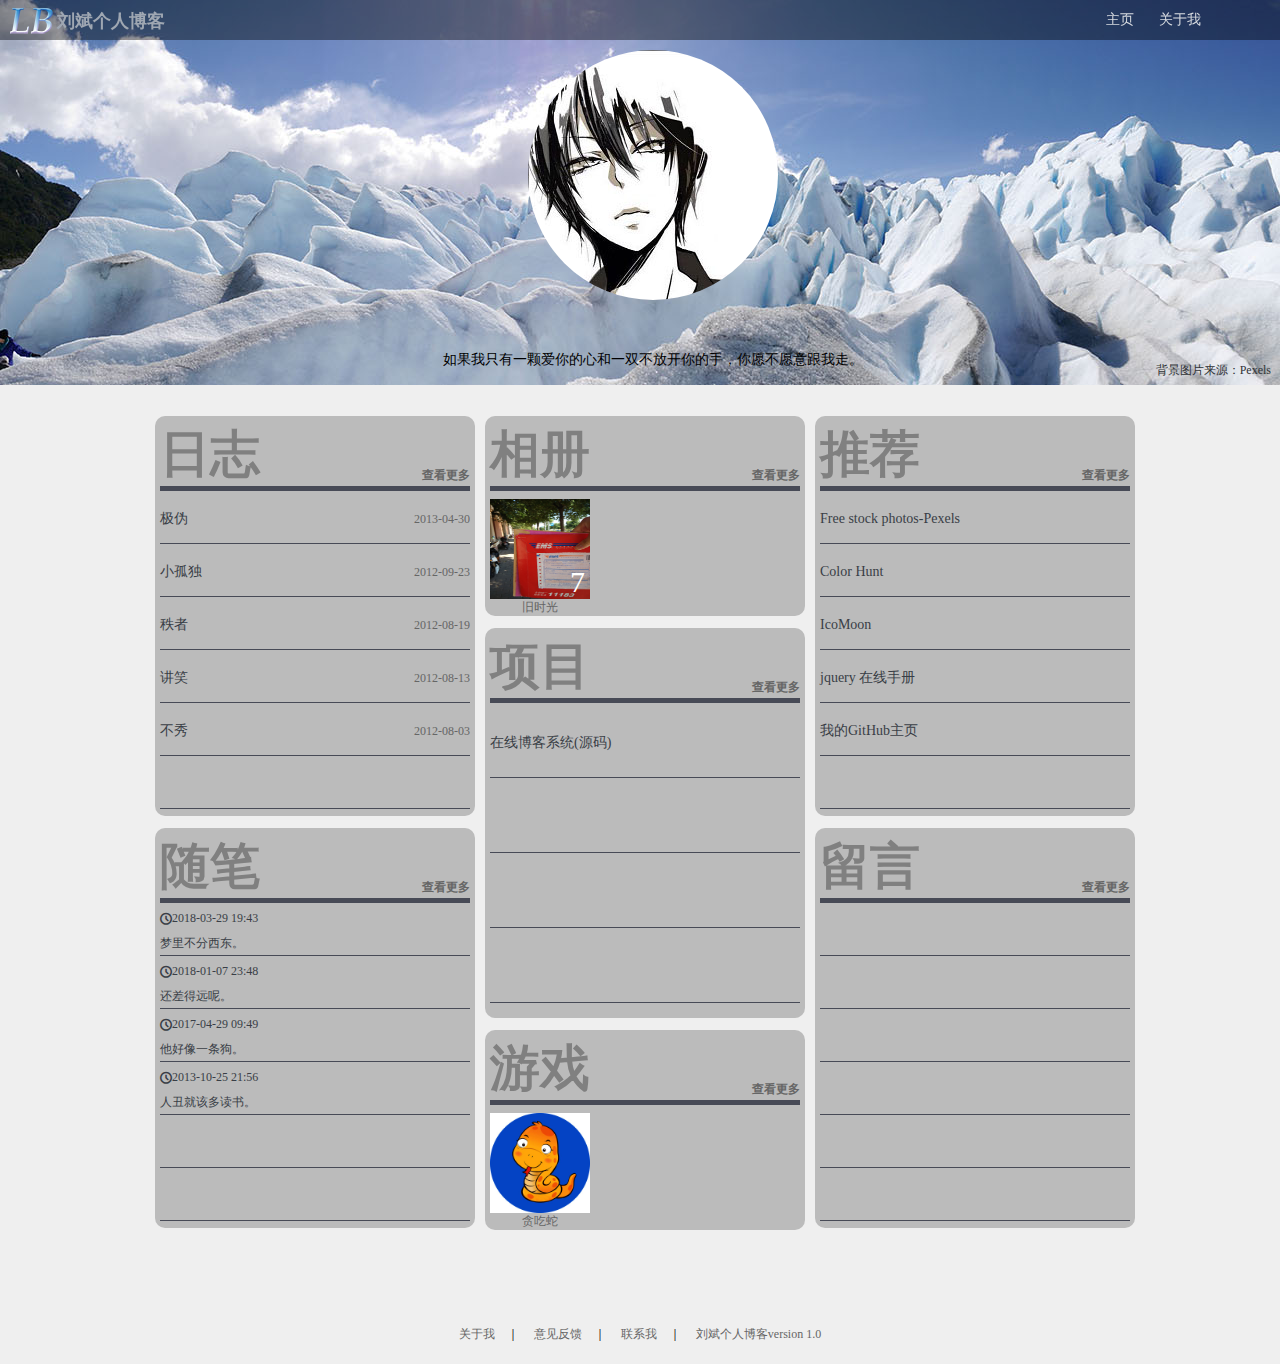
<file: index.html>
<!DOCTYPE html>
<html>
<head>
	<meta charset="utf-8">
	<title>梦里不分西东</title>
	<link rel="icon" href="favicon.ico" type="image/x-icon" />
    <link rel="shortcut icon" href="favicon.ico" type="image/x-icon" />
	<link rel="stylesheet" type="text/css" href="css/common.css">
	<link rel="stylesheet" type="text/css" href="css/index.css">
	<link rel="stylesheet" type="text/css" href="css/style.css">
</head>
<body>

<div class="head">
		<div class="headicon">
			<img src="images/lb.png">
			<span>刘斌个人博客</span>
		</div>
		<div class="headnavi">
			<ul>
				<li><a href="index.html">主页</a></li>
				<li><a href="aboutme/aboutme.html" target="_blank">关于我</a></li>
			</ul>						
		</div>
</div>
<iframe src="head.html"  width="102%" height="385px" frameborder="0" scrolling="no"></iframe>
<div class="midbody">
	<ul class="midul1">
	    <li class="ul1_li1">
	<div class="item1">
<dl class="dl1">
	<dt><span class="font1">日志</span>
	<a href="">查看更多</a>
</dt>
	<dd>
		<a href="mylog/log5.html" target="_blank"><span class="font2">极伪</span></a>
		<span class="font3">2013-04-30</span>
	</dd>
	<dd>
		<a href="mylog/log4.html" target="_blank"><span class="font2">小孤独</span></a>
        <span class="font3">2012-09-23</span>
	</dd>
	<dd>
		<a href="mylog/log3.html" target="_blank"><span class="font2">秩者</span></a>
        <span class="font3">2012-08-19</span>
	</dd>
	<dd>
		<a href="mylog/log2.html" target="_blank"><span class="font2">讲笑</span></a>
		<span class="font3">2012-08-13</span>
	</dd>
	<dd>
		<a href="mylog/log1.html" target="_blank"><span class="font2">不秀</span></a>
        <span class="font3">2012-08-03</span>
	</dd>
	<dd></dd>
</dl>
	</div>
	    </li>
		<li class="ul1_li2">
			<div class="item2">
<dl class="dl2">
	<dt><span class="font1">随笔</span>
	<a href="">查看更多</a>
</dt>
	<dd>
		<span class="icon-clock"></span>2018-03-29 19:43
		<p>梦里不分西东。</p>
	</dd>
	<dd>
		<span class="icon-clock"></span>2018-01-07 23:48
		<p>还差得远呢。</p>
	</dd>
	<dd>
		<span class="icon-clock"></span>2017-04-29 09:49
		<p>他好像一条狗。</p>
	</dd>
	<dd>
		<span class="icon-clock"></span>2013-10-25 21:56
		<p>人丑就该多读书。</p>
	</dd>
	<dd></dd>
	<dd></dd>
</dl>
			</div>
		</li>
	</ul>
	<ul class="midul2">
		<li class="ul2_li1">
			<div class="item3">
<dl class="dl3">
	<dt><span class="font1">相册</span>
	<a href="">查看更多</a>
</dt>
	<dd>
		<a href="myalbum/album.html" target="_blank"><img src="images/album/5.jpg"></a>
		<span class="font5">7</span>
		<a href="myalbum/album.html" target="_blank">旧时光</a>
	</dd>
	<dd></dd>
	<dd></dd>	
</dl>
			</div>
		</li>
		<li class="ul2_li2">
			<div class="item4">
<dl class="dl4">
	<dt><span class="font1">项目</span>
	<a href="">查看更多</a>
</dt>
	<dd><a href="https://github.com/liubin101/blogsys2.0" target="_blank"><span class="font2">在线博客系统(源码)</span></a></dd>
	<dd></dd>
	<dd></dd>
	<dd></dd>	
</dl>
			</div>
		</li>
		<li class="ul2_li3">
			<div class="item5">
<dl class="dl5">
	<dt><span class="font1">游戏</span>
    <a href="">查看更多</a>
	</dt>
	<dd>
		<a href="games/snake/demo.html" target="_blank"><img src="images/game/snakeIcon.jpg"></a>
		<a href="games/snake/demo.html" target="_blank">贪吃蛇</a>
	</dd>
	<dd></dd>
	<dd></dd>
</dl>			
		</div>
		</li>
	</ul>
    <ul class="midul3">
    	<li class="ul3_li1">
    		<div class="item6">
<dl class="dl6">
	<dt><span class="font1">推荐</span>
	<a href="">查看更多</a>
</dt>
	<dd>
		<a href="https://www.pexels.com/" target="_blank"><span class="font2">Free stock photos-Pexels</span></a>
	</dd>
	<dd>
		<a href="https://colorhunt.co/" target="_blank"><span class="font2">Color Hunt</span></a>
	</dd>
	<dd>
		<a href="https://icomoon.io/" target="_blank"><span class="font2">IcoMoon</span></a>
	</dd>
	<dd>
		<a href="http://hemin.cn/jq/" target="_blank"><span class="font2">jquery 在线手册</span></a>
	</dd>
	<dd>
		<a href="https://github.com/liubin101" target="_blank"><span class="font2">我的GitHub主页</span></a>
	</dd>
	<dd></dd>
</dl>    		
    	</div>
    	</li>
    	<li class="ul3_li2">
    		<div class="item7">
<dl class="dl7">
	<dt><span class="font1">留言</span>
	<a href="">查看更多</a>
</dt>
	<dd></dd>
	<dd></dd>
	<dd></dd>
	<dd></dd>
	<dd></dd>
	<dd></dd>
</dl>    		
    	</div>
    	</li>
    </ul>
	
	</div>

<div class="bottom">
<ul>
	<li><a href="aboutme/aboutme.html" target="_blank">关于我</a>　｜　</li>
	<li><a href="aboutme/aboutme.html" target="_blank">意见反馈</a>　｜　</li>
	<li><a href="aboutme/aboutme.html" target="_blank">联系我</a>　｜　</li>
	<li><a href="index.html">刘斌个人博客version 1.0</a></li>
</ul>
</div>

</body>
</html>
</file>
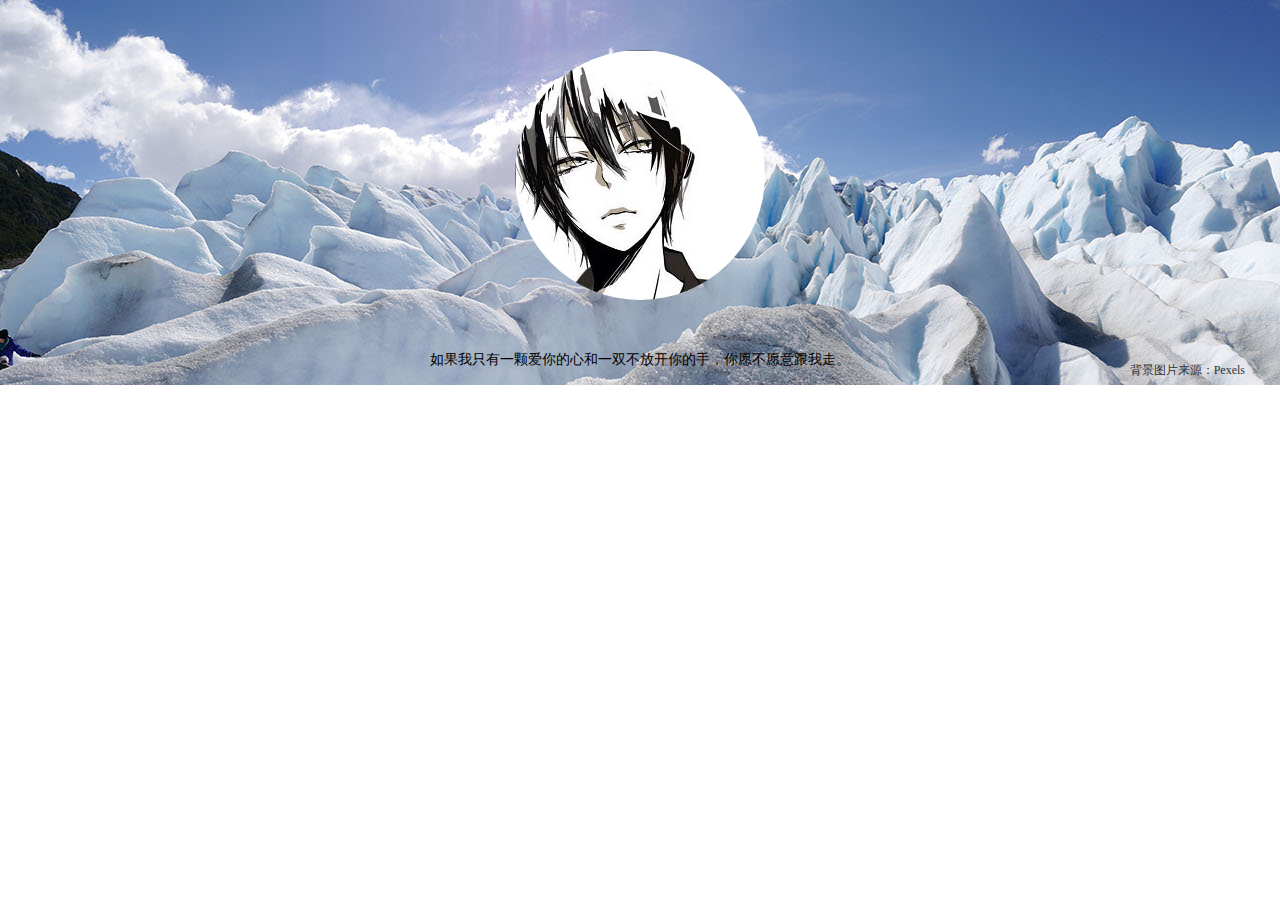
<file: head.html>
<!DOCTYPE html>
<html>
<head>
    <meta charset="utf-8">
	<title>头部</title>
    <link rel="icon" href="favicon.ico" type="image/x-icon" />
    <link rel="shortcut icon" href="favicon.ico" type="image/x-icon" />
	<link rel="stylesheet" type="text/css" href="css/common.css">
	<link rel="stylesheet" type="text/css" href="css/head.css">
</head>
<body>

<div class="headimg">	
    <div class="mypic">
    	<div class="inmypic">
    		<ul>
    			<li>不想不管</li>
    			<li>儒雅随和</li>
    			<li>随心随性</li>
    			<li>深度自闭</li>
    		</ul>
    	</div>
    </div>
    <div class="myword">如果我只有一颗爱你的心和一双不放开你的手，你愿不愿意跟我走。</div>
    <div class="picsource">
    	<a href="https://www.pexels.com" target="_blank">背景图片来源：Pexels</a>
    </div>
</div>
</body>
</html>
</file>
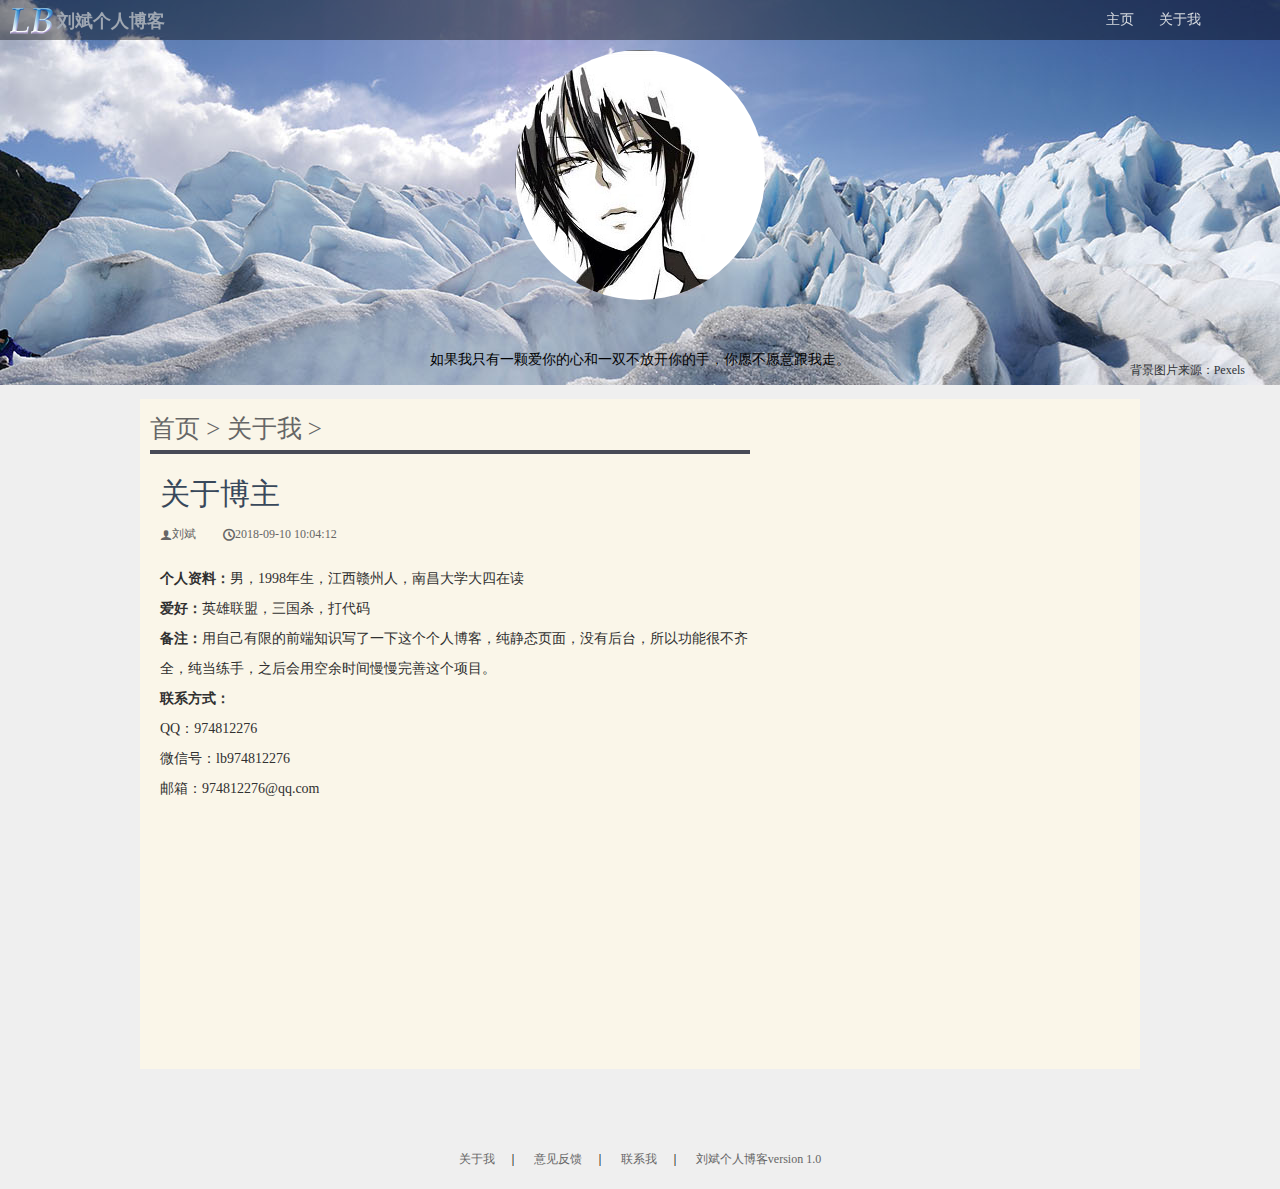
<file: aboutme/aboutme.html>
<!DOCTYPE html>
<html>
<head>
<meta charset="utf-8">
<title>关于我</title>  
    <link rel="icon" href="../favicon.ico" type="image/x-icon" />
    <link rel="shortcut icon" href="../favicon.ico" type="image/x-icon" /> 
	<link rel="stylesheet" type="text/css" href="../css/common.css">
	<link rel="stylesheet" type="text/css" href="../css/log.css">	
	<link rel="stylesheet" type="text/css" href="../css/style.css">

</head>
<body>
<div class="head">
		<div class="headicon">
			<img src="../images/lb.png">
			<span>刘斌个人博客</span>
		</div>
		<div class="headnavi">
			<ul>
				<li><a href="../index.html">主页</a></li>
				<li><a href="aboutme.html">关于我</a></li>
			</ul>						
		</div>
</div>
<iframe src="../head.html" width="100%" height="385px" frameborder="0" scrolling="no"></iframe>

<div class="midbody">
<div class="nowlocation">
	<a href="../index.html">首页</a> > 关于我 >
</div>
<div class="logtitle">
	关于博主
</div>
<div class="loginfo">
	<span class="icon-user"></span>刘斌　　
	<span class="icon-clock"></span>2018-09-10 10:04:12
</div>
<div class="logcontent">
<span class="font4">个人资料：</span>男，1998年生，江西赣州人，南昌大学大四在读<br>
<span class="font4">爱好：</span>英雄联盟，三国杀，打代码<br>
<span class="font4">备注：</span>用自己有限的前端知识写了一下这个个人博客，纯静态页面，没有后台，所以功能很不齐全，纯当练手，之后会用空余时间慢慢完善这个项目。<br>
<span class="font4">联系方式：</span><br>
QQ：974812276<br>
微信号：lb974812276<br>
邮箱：974812276@qq.com<br>
</div>
</div>

<div class="bottom">
<ul>
	<li><a href="">关于我</a>　｜　</li>
	<li><a href="">意见反馈</a>　｜　</li>
	<li><a href="">联系我</a>　｜　</li>
	<li><a href="">刘斌个人博客version 1.0</a></li>
</ul>
</div>	
</body>
</html>
</file>
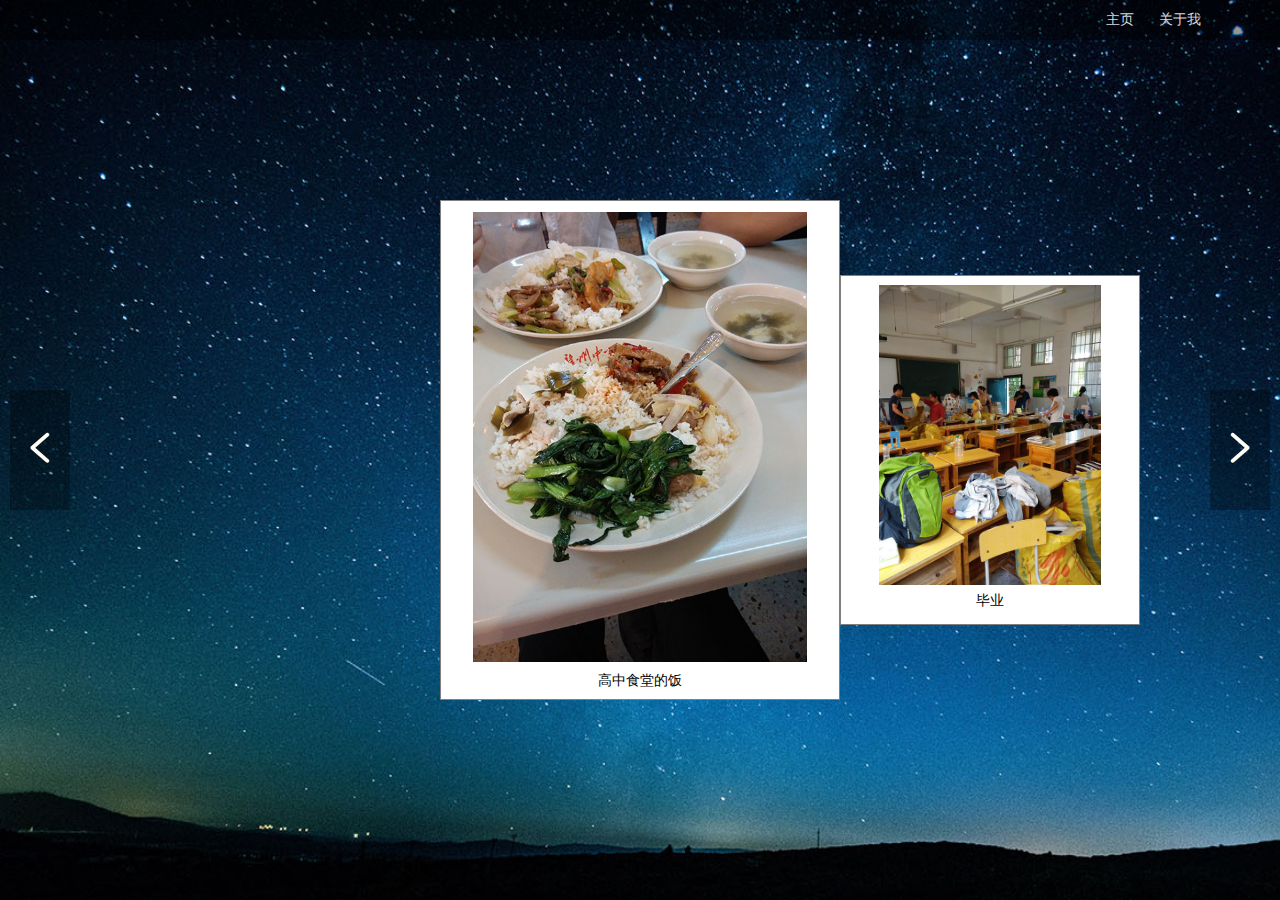
<file: myalbum/album.html>
﻿<!DOCTYPE html>
<html>
<head>
<meta charset="utf-8">
<title>我的相册</title>
<link rel="icon" href="../favicon.ico" type="image/x-icon" />
<link rel="shortcut icon" href="../favicon.ico" type="image/x-icon" />
<link rel="stylesheet" type="text/css" href="../css/common.css">
<link rel="stylesheet" type="text/css" href="../css/album.css">
<link rel="stylesheet" type="text/css" href="../css/style.css">
<script src="../js/jquery-1.12.4.min.js"></script>
<script type="text/javascript">
	$(function(){
		var index=0;
		var offset=0;
		
       $(".right").click(function(event) {     	
            turnright();
       });
       $(".left").click(function(event) {      	
            turnleft();
       });
       $(".turnl").click(function(event) {
       	    turnleft();
       });
       $(".turnr").click(function(event) {
       	    turnright();
       });

        function turnleft(){
		 if(index>0){
       	 	offset+=300;
       	  $(".pic ul").animate({
                marginLeft:offset
       	   },500,function(){
       	   	index-=1;       	   	
               $(".pic ul li").eq(index).removeClass(); 
       	       $(".pic ul li").eq(index).addClass('sideimgl');            
              $(".pic ul li").eq(index+1).toggleClass('midimg');            
               $(".pic ul li").eq(index+2).removeClass(); 
       	       $(".pic ul li").eq(index+2).addClass('sideimgr');               
       	   });
       	};
		};
		function turnright(){
		 if(index<6){
       	 	offset-=300;
       	  $(".pic ul").animate({
                marginLeft:offset
       	   },500,function(){
       	   	index+=1;      	   	
               $(".pic ul li").eq(index).removeClass(); 
       	       $(".pic ul li").eq(index).addClass('sideimgl');         	       
               $(".pic ul li").eq(index+1).toggleClass('midimg');      	       
               $(".pic ul li").eq(index+2).removeClass(); 
       	       $(".pic ul li").eq(index+2).addClass('sideimgr');           
       	   });
       	};
		};
	});
</script>
</head>
<body>
<div class="head">		
		<div class="headnavi">
			<ul>
				<li><a href="../index.html">主页</a></li>
				<li><a href="../aboutme/aboutme.html">关于我</a></li>
			</ul>						
		</div>
</div>
<div class="left"><span class="icon-ctrl1"></span></div>
<div class="right"><span class="icon-ctrl2"></span></div>
<div class="turnl"></div>
<div class="turnr"></div>
<div class="pic">
	<ul>
		<li class="sideimgl">			
		</li>
		<li class="midimg">
			<img src="../images/album/1.jpg">
			<p>高中食堂的饭</p>
		</li>
		<li class="sideimgr">
			<img src="../images/album/2.jpg">
			<p>毕业</p>
		</li>
		<li class="sideimgr">
			<img src="../images/album/3.jpg">
			<p>爸爸和奶奶</p>
		</li>
		<li class="sideimgr">
			<img src="../images/album/4.jpg">
			<p>好友</p>
		</li>
		<li class="sideimgr">
			<img src="../images/album/5.jpg">
			<p>领通知书</p>
		</li>
		<li class="sideimgr">
			<img src="../images/album/6.jpg">
			<p>第一次来南昌</p>
		</li>
		<li class="sideimgr">
			<img src="../images/album/7.jpg">
			<p>证件照</p>
		</li>
		<li></li>
	</ul>
</div>
</body>
</html>
</file>
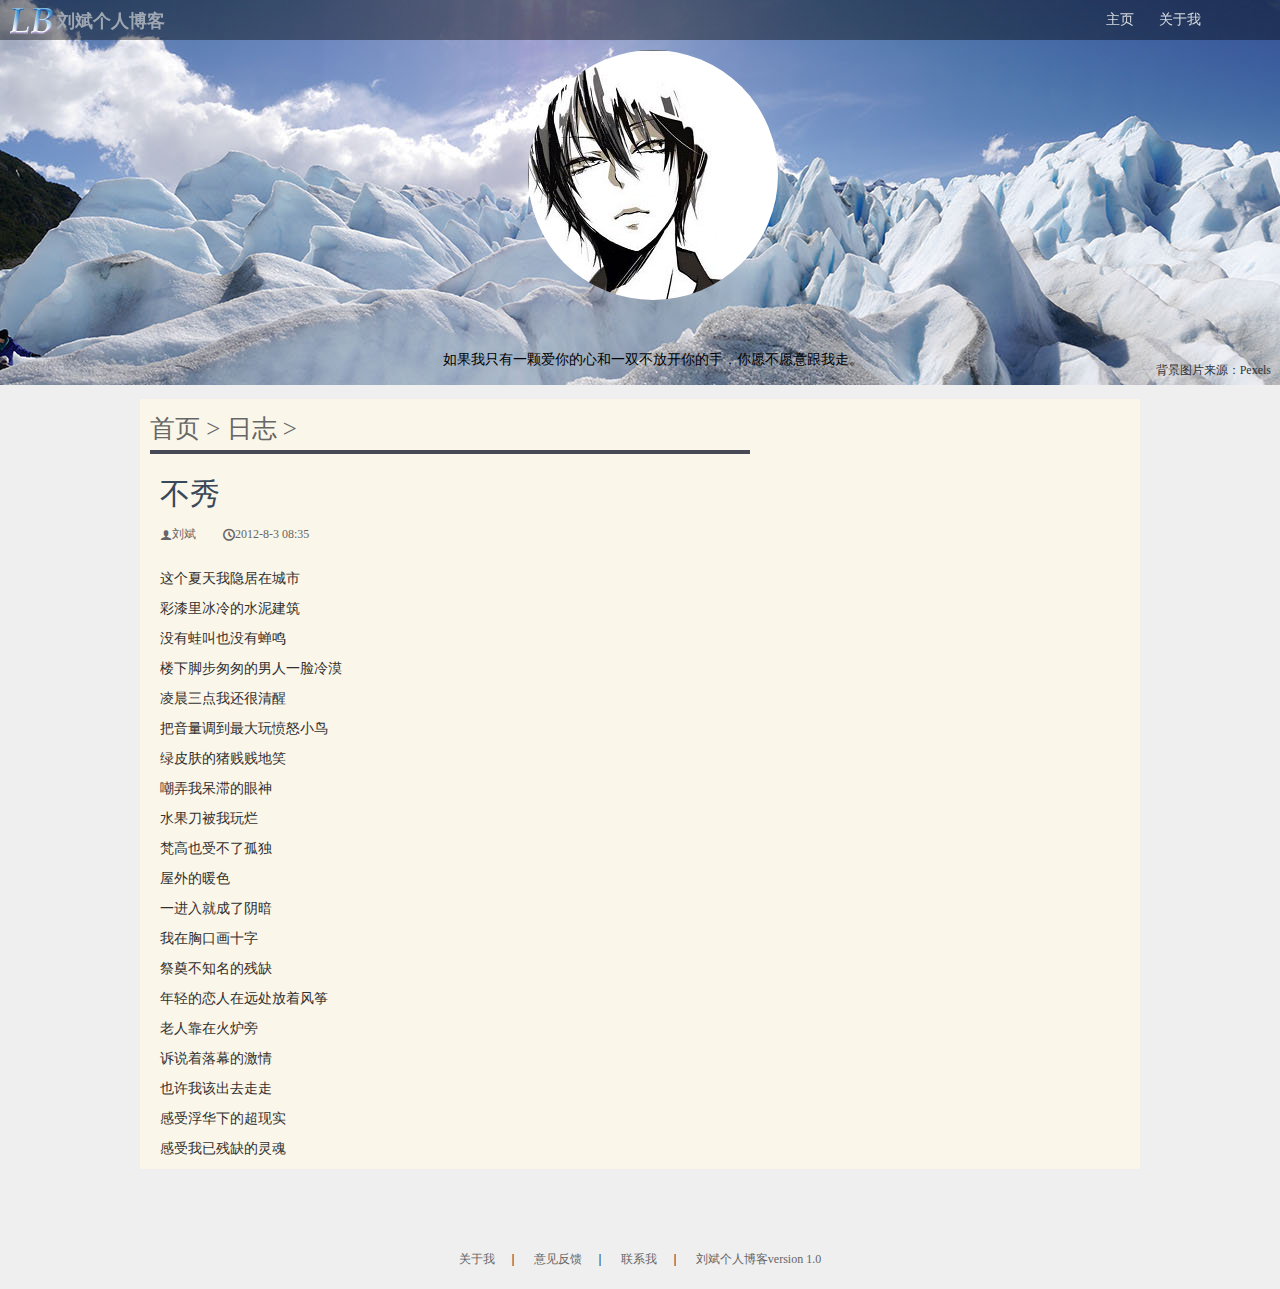
<file: mylog/log1.html>
<!DOCTYPE html>
<html>
<head>
	<meta charset="utf-8">
	<title>我的日志</title>	
	<link rel="icon" href="../favicon.ico" type="image/x-icon" />
    <link rel="shortcut icon" href="../favicon.ico" type="image/x-icon" />
	<link rel="stylesheet" type="text/css" href="../css/common.css">
	<link rel="stylesheet" type="text/css" href="../css/log.css">	
	<link rel="stylesheet" type="text/css" href="../css/style.css">
</head>
<body>

<div class="head">
		<div class="headicon">
			<img src="../images/lb.png">
			<span>刘斌个人博客</span>
		</div>
		<div class="headnavi">
			<ul>
				<li><a href="../index.html">主页</a></li>
				<li><a href="../aboutme/aboutme.html" target="_blank">关于我</a></li>
			</ul>						
		</div>
</div>
<iframe src="../head.html" width="102%" height="385px" frameborder="0" scrolling="no"></iframe>

<div class="midbody">
<div class="nowlocation">
	<a href="../index.html">首页</a> > 日志 >
</div>
<div class="logtitle">
	不秀
</div>
<div class="loginfo">
	<span class="icon-user"></span>刘斌　　
	<span class="icon-clock"></span>2012-8-3 08:35
</div>
<div class="logcontent">
这个夏天我隐居在城市<br>
 
彩漆里冰冷的水泥建筑<br>
 
没有蛙叫也没有蝉鸣<br>
 
楼下脚步匆匆的男人一脸冷漠<br>
 
凌晨三点我还很清醒<br>
 
把音量调到最大玩愤怒小鸟<br>
 
绿皮肤的猪贱贱地笑<br>
 
嘲弄我呆滞的眼神<br>
 
水果刀被我玩烂<br>
 
梵高也受不了孤独<br>
 
屋外的暖色<br>
 
一进入就成了阴暗<br>
 
我在胸口画十字<br>
 
祭奠不知名的残缺<br>
 
年轻的恋人在远处放着风筝<br>
 
老人靠在火炉旁<br>
 
诉说着落幕的激情<br>
 
也许我该出去走走<br>
 
感受浮华下的超现实<br>
 
感受我已残缺的灵魂<br>

</div>
</div>

<div class="bottom">
<ul>
	<li><a href="../aboutme/aboutme.html" target="_blank">关于我</a>　｜　</li>
	<li><a href="../aboutme/aboutme.html" target="_blank">意见反馈</a>　｜　</li>
	<li><a href="../aboutme/aboutme.html" target="_blank">联系我</a>　｜　</li>
	<li><a href="../index.html">刘斌个人博客version 1.0</a></li>
</ul>
</div>
	
</body>
</html>
</file>
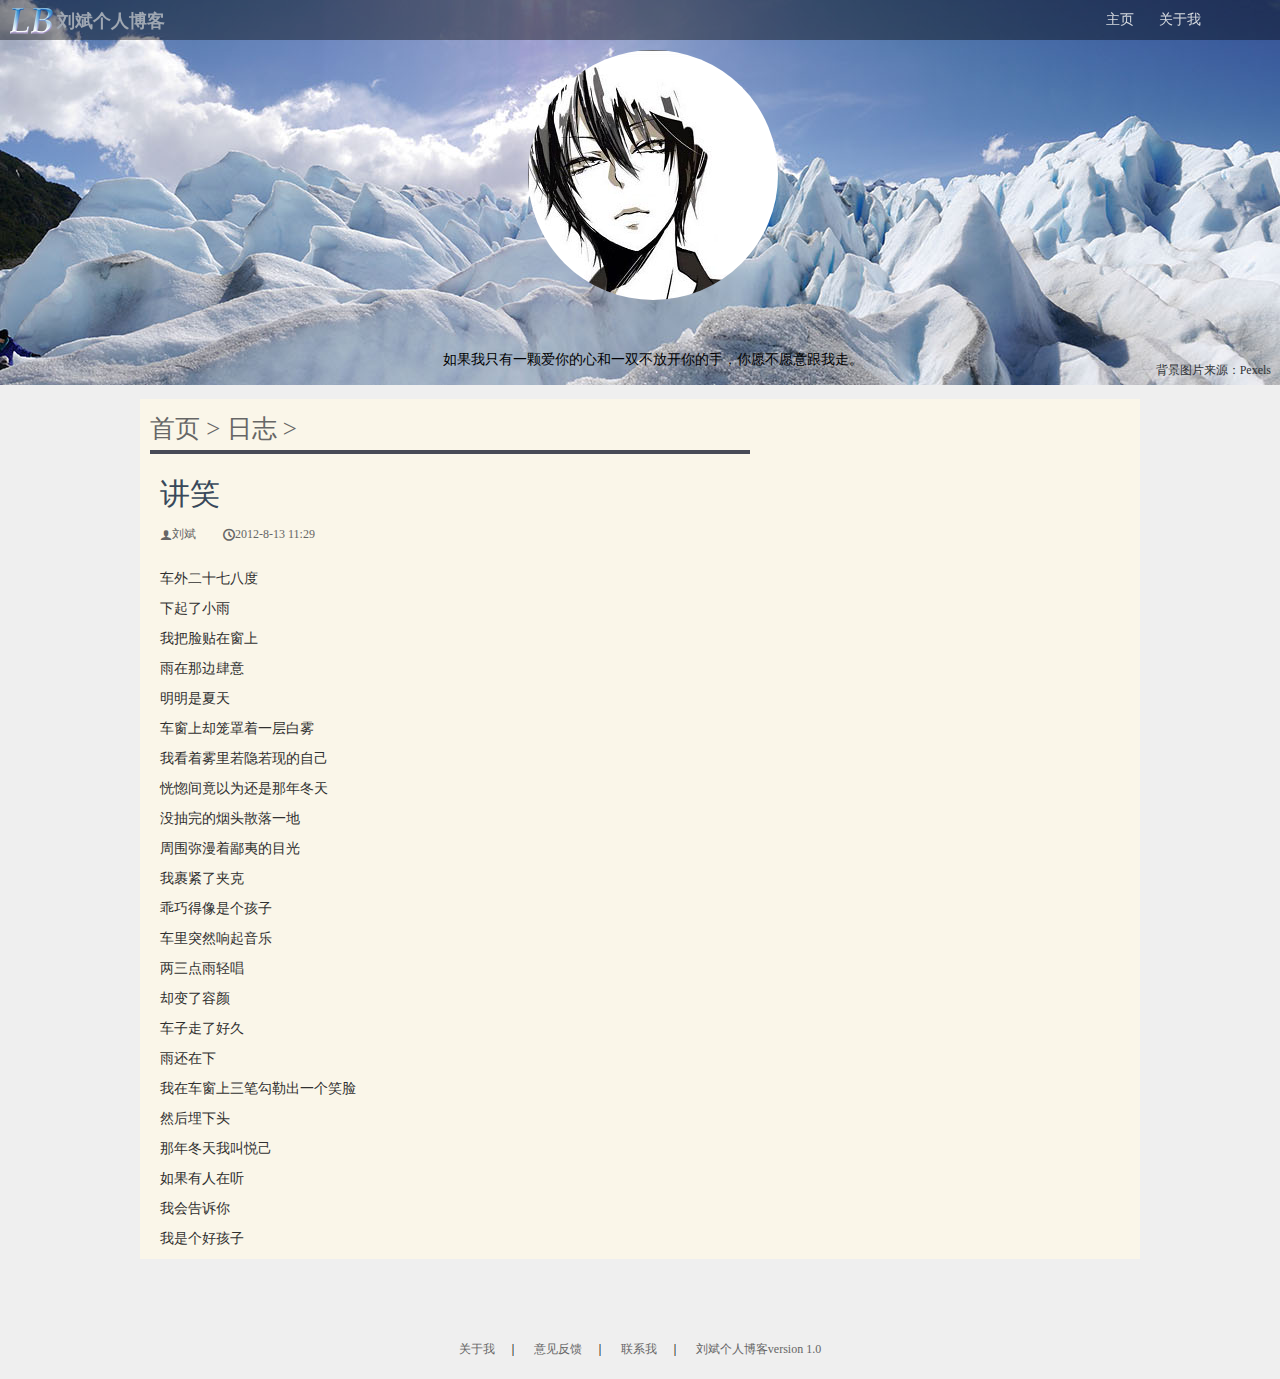
<file: mylog/log2.html>
<!DOCTYPE html>
<html>
<head>
	<meta charset="utf-8">
	<title>我的日志</title>	
	<link rel="icon" href="../favicon.ico" type="image/x-icon" />
    <link rel="shortcut icon" href="../favicon.ico" type="image/x-icon" />
	<link rel="stylesheet" type="text/css" href="../css/common.css">
	<link rel="stylesheet" type="text/css" href="../css/log.css">	
	<link rel="stylesheet" type="text/css" href="../css/style.css">
</head>
<body>

<div class="head">
		<div class="headicon">
			<img src="../images/lb.png">
			<span>刘斌个人博客</span>
		</div>
		<div class="headnavi">
			<ul>
				<li><a href="../index.html">主页</a></li>
				<li><a href="../aboutme/aboutme.html" target="_blank">关于我</a></li>
			</ul>						
		</div>
</div>
<iframe src="../head.html" width="102%" height="385px" frameborder="0" scrolling="no"></iframe>

<div class="midbody">
<div class="nowlocation">
	<a href="../index.html">首页</a> > 日志 >
</div>
<div class="logtitle">
	讲笑
</div>
<div class="loginfo">
	<span class="icon-user"></span>刘斌　　
	<span class="icon-clock"></span>2012-8-13 11:29
</div>
<div class="logcontent">
车外二十七八度<br>

下起了小雨<br>

我把脸贴在窗上<br>

雨在那边肆意<br>

明明是夏天<br>

车窗上却笼罩着一层白雾<br>

我看着雾里若隐若现的自己<br>

恍惚间竟以为还是那年冬天<br>

没抽完的烟头散落一地<br>

周围弥漫着鄙夷的目光<br>

我裹紧了夹克<br>

乖巧得像是个孩子<br>

车里突然响起音乐<br>

两三点雨轻唱<br>

却变了容颜<br>

车子走了好久<br>

雨还在下<br>

我在车窗上三笔勾勒出一个笑脸<br>

然后埋下头<br>

那年冬天我叫悦己<br>

如果有人在听<br>

我会告诉你<br>

我是个好孩子<br>



</div>
</div>

<div class="bottom">
<ul>
	<li><a href="../aboutme/aboutme.html" target="_blank">关于我</a>　｜　</li>
	<li><a href="../aboutme/aboutme.html" target="_blank">意见反馈</a>　｜　</li>
	<li><a href="../aboutme/aboutme.html" target="_blank">联系我</a>　｜　</li>
	<li><a href="../index.html">刘斌个人博客version 1.0</a></li>
</ul>
</div>
	
</body>
</html>
</file>
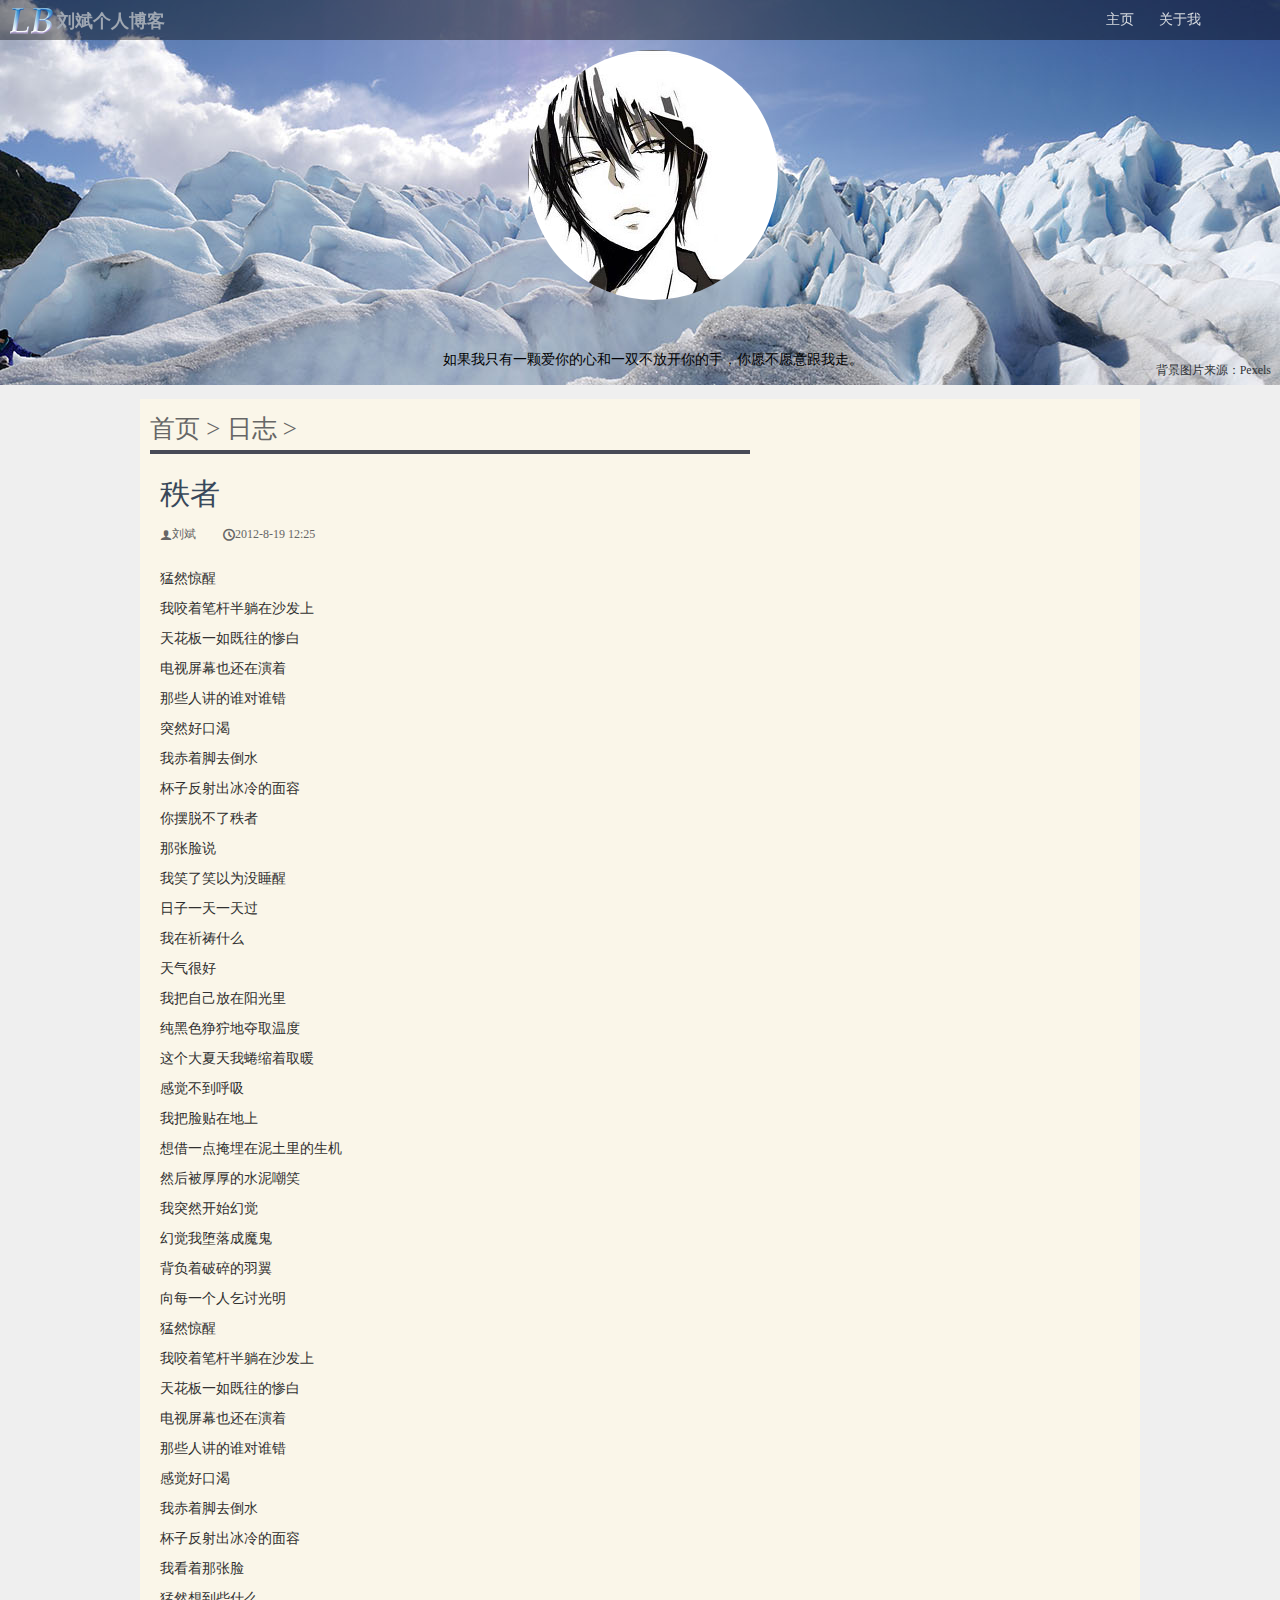
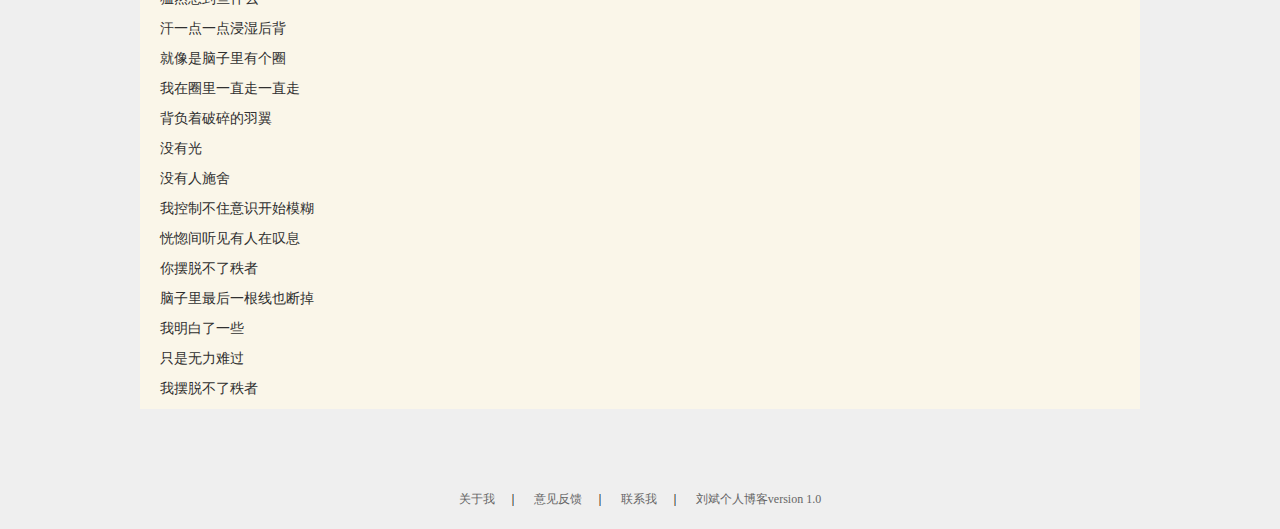
<file: mylog/log3.html>
<!DOCTYPE html>
<html>
<head>
	<meta charset="utf-8">
	<title>我的日志</title>	
	<link rel="icon" href="../favicon.ico" type="image/x-icon" />
    <link rel="shortcut icon" href="../favicon.ico" type="image/x-icon" />
	<link rel="stylesheet" type="text/css" href="../css/common.css">
	<link rel="stylesheet" type="text/css" href="../css/log.css">	
	<link rel="stylesheet" type="text/css" href="../css/style.css">
</head>
<body>

<div class="head">
		<div class="headicon">
			<img src="../images/lb.png">
			<span>刘斌个人博客</span>
		</div>
		<div class="headnavi">
			<ul>
				<li><a href="../index.html">主页</a></li>
				<li><a href="../aboutme/aboutme.html" target="_blank">关于我</a></li>
			</ul>						
		</div>
</div>
<iframe src="../head.html" width="102%" height="385px" frameborder="0" scrolling="no"></iframe>

<div class="midbody">
<div class="nowlocation">
	<a href="../index.html">首页</a> > 日志 >
</div>
<div class="logtitle">
	秩者
</div>
<div class="loginfo">
	<span class="icon-user"></span>刘斌　　
	<span class="icon-clock"></span>2012-8-19 12:25
</div>
<div class="logcontent">
猛然惊醒<br>

我咬着笔杆半躺在沙发上<br>

天花板一如既往的惨白<br>

电视屏幕也还在演着<br>

那些人讲的谁对谁错<br>

突然好口渴<br>

我赤着脚去倒水<br>

杯子反射出冰冷的面容<br>

你摆脱不了秩者<br>

那张脸说<br>

我笑了笑以为没睡醒<br>

日子一天一天过<br>

我在祈祷什么<br>

天气很好<br>

我把自己放在阳光里<br>

纯黑色狰狞地夺取温度<br>

这个大夏天我蜷缩着取暖<br>

感觉不到呼吸<br>

我把脸贴在地上<br>

想借一点掩埋在泥土里的生机<br>

然后被厚厚的水泥嘲笑<br>

我突然开始幻觉<br>

幻觉我堕落成魔鬼<br>

背负着破碎的羽翼<br>

向每一个人乞讨光明<br>

猛然惊醒<br>

我咬着笔杆半躺在沙发上<br>

天花板一如既往的惨白<br>

电视屏幕也还在演着<br>

那些人讲的谁对谁错<br>

感觉好口渴<br>

我赤着脚去倒水<br>

杯子反射出冰冷的面容<br>

我看着那张脸<br>

猛然想到些什么<br>

汗一点一点浸湿后背<br>

就像是脑子里有个圈<br>

我在圈里一直走一直走<br>

背负着破碎的羽翼<br>

没有光<br>

没有人施舍<br>

我控制不住意识开始模糊<br>

恍惚间听见有人在叹息<br>

你摆脱不了秩者<br>

脑子里最后一根线也断掉<br>

我明白了一些<br>

只是无力难过<br>

我摆脱不了秩者<br>

</div>
</div>

<div class="bottom">
<ul>
	<li><a href="../aboutme/aboutme.html" target="_blank">关于我</a>　｜　</li>
	<li><a href="../aboutme/aboutme.html" target="_blank">意见反馈</a>　｜　</li>
	<li><a href="../aboutme/aboutme.html" target="_blank">联系我</a>　｜　</li>
	<li><a href="../index.html">刘斌个人博客version 1.0</a></li>
</ul>
</div>
	
</body>
</html>
</file>
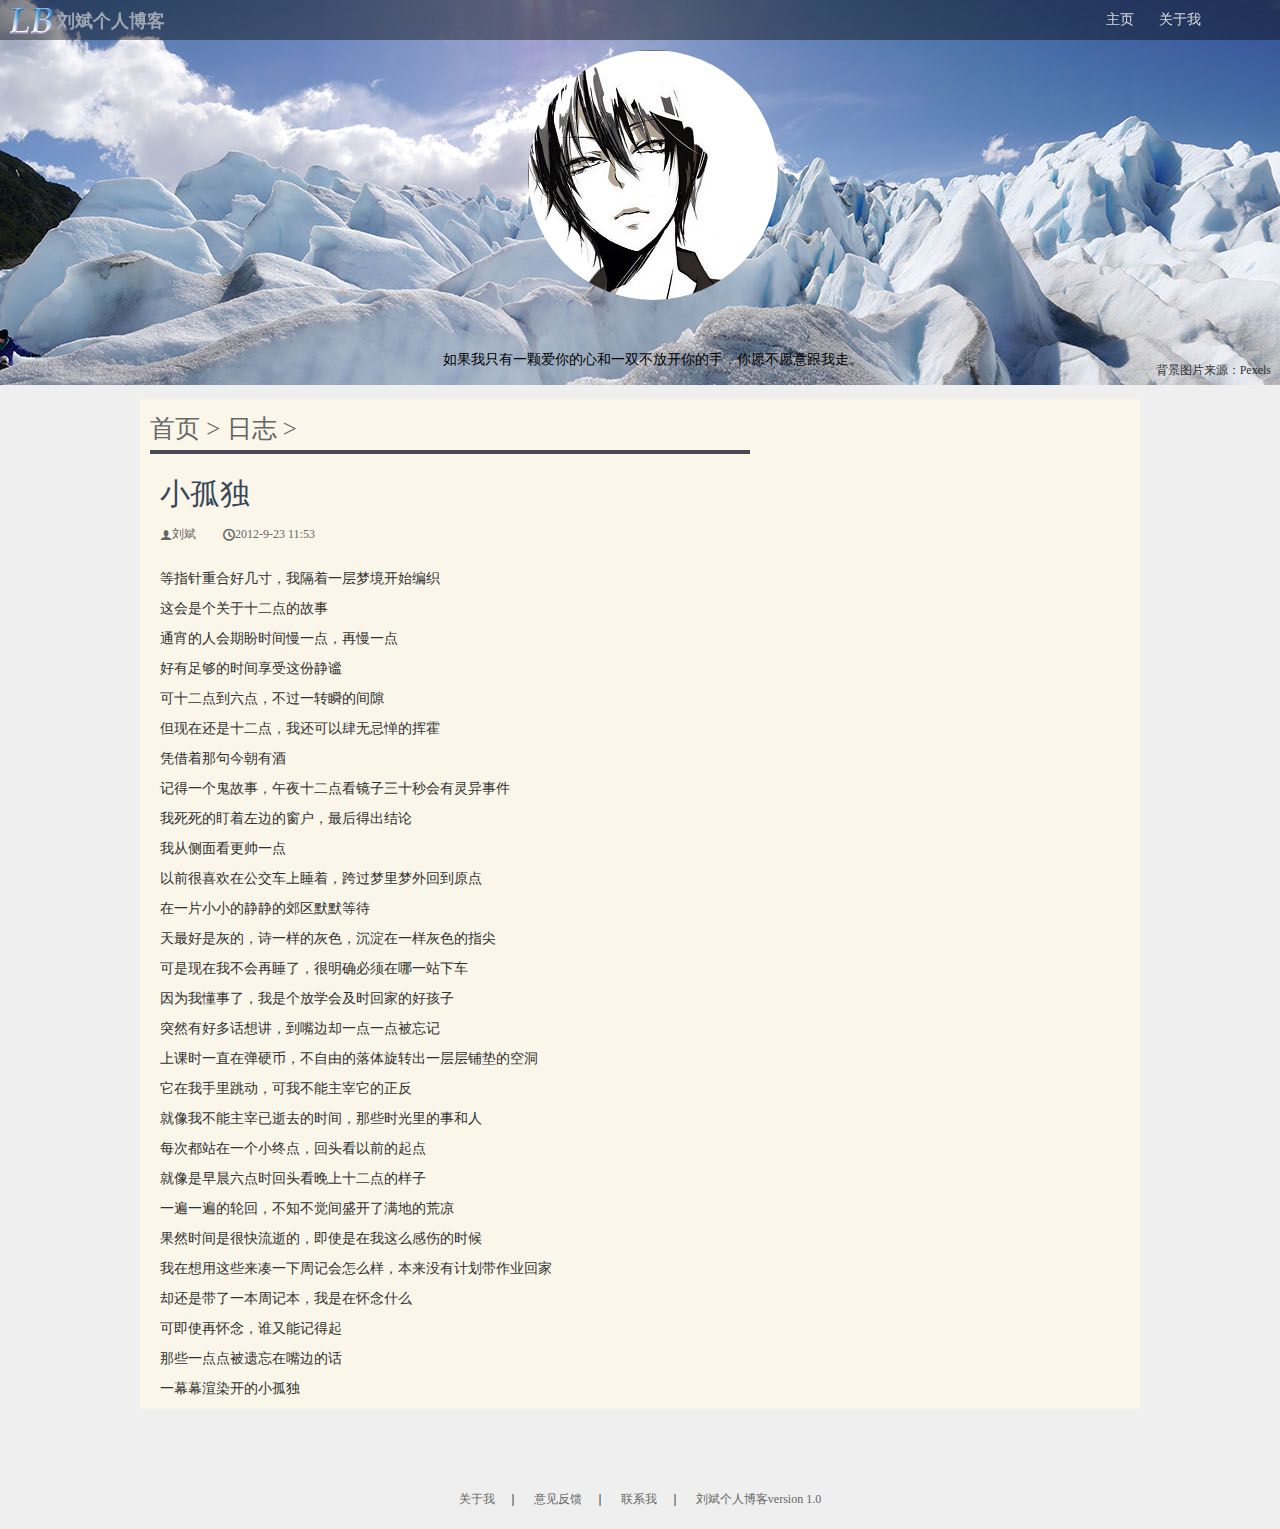
<file: mylog/log4.html>
<!DOCTYPE html>
<html>
<head>
	<meta charset="utf-8">
	<title>我的日志</title>	
	<link rel="icon" href="../favicon.ico" type="image/x-icon" />
    <link rel="shortcut icon" href="../favicon.ico" type="image/x-icon" />
	<link rel="stylesheet" type="text/css" href="../css/common.css">
	<link rel="stylesheet" type="text/css" href="../css/log.css">	
	<link rel="stylesheet" type="text/css" href="../css/style.css">
</head>
<body>

<div class="head">
		<div class="headicon">
			<img src="../images/lb.png">
			<span>刘斌个人博客</span>
		</div>
		<div class="headnavi">
			<ul>
				<li><a href="../index.html">主页</a></li>
				<li><a href="../aboutme/aboutme.html" target="_blank">关于我</a></li>
			</ul>						
		</div>
</div>
<iframe src="../head.html" width="102%" height="385px" frameborder="0" scrolling="no"></iframe>

<div class="midbody">
<div class="nowlocation">
	<a href="../index.html">首页</a> > 日志 >
</div>
<div class="logtitle">
	小孤独
</div>
<div class="loginfo">
	<span class="icon-user"></span>刘斌　　
	<span class="icon-clock"></span>2012-9-23 11:53
</div>
<div class="logcontent">
等指针重合好几寸，我隔着一层梦境开始编织<br>
 
这会是个关于十二点的故事<br>
 
通宵的人会期盼时间慢一点，再慢一点<br>
 
好有足够的时间享受这份静谧<br>
 
可十二点到六点，不过一转瞬的间隙<br>
 
但现在还是十二点，我还可以肆无忌惮的挥霍<br>
 
凭借着那句今朝有酒<br>
 
记得一个鬼故事，午夜十二点看镜子三十秒会有灵异事件<br>
 
我死死的盯着左边的窗户，最后得出结论<br>
 
我从侧面看更帅一点<br>
 
以前很喜欢在公交车上睡着，跨过梦里梦外回到原点<br>
 
在一片小小的静静的郊区默默等待<br>
 
天最好是灰的，诗一样的灰色，沉淀在一样灰色的指尖<br>
 
可是现在我不会再睡了，很明确必须在哪一站下车<br>
 
因为我懂事了，我是个放学会及时回家的好孩子<br>
 
突然有好多话想讲，到嘴边却一点一点被忘记<br>
 
上课时一直在弹硬币，不自由的落体旋转出一层层铺垫的空洞<br>
 
它在我手里跳动，可我不能主宰它的正反<br>
 
就像我不能主宰已逝去的时间，那些时光里的事和人<br>
 
每次都站在一个小终点，回头看以前的起点<br>
 
就像是早晨六点时回头看晚上十二点的样子<br>
 
一遍一遍的轮回，不知不觉间盛开了满地的荒凉<br>
 
果然时间是很快流逝的，即使是在我这么感伤的时候<br>
 
我在想用这些来凑一下周记会怎么样，本来没有计划带作业回家<br>
 
却还是带了一本周记本，我是在怀念什么<br>
 
可即使再怀念，谁又能记得起<br>
 
那些一点点被遗忘在嘴边的话<br>
 
一幕幕渲染开的小孤独<br>

</div>
</div>

<div class="bottom">
<ul>
	<li><a href="../aboutme/aboutme.html" target="_blank">关于我</a>　｜　</li>
	<li><a href="../aboutme/aboutme.html" target="_blank">意见反馈</a>　｜　</li>
	<li><a href="../aboutme/aboutme.html" target="_blank">联系我</a>　｜　</li>
	<li><a href="../index.html">刘斌个人博客version 1.0</a></li>
</ul>
</div>
	
</body>
</html>
</file>
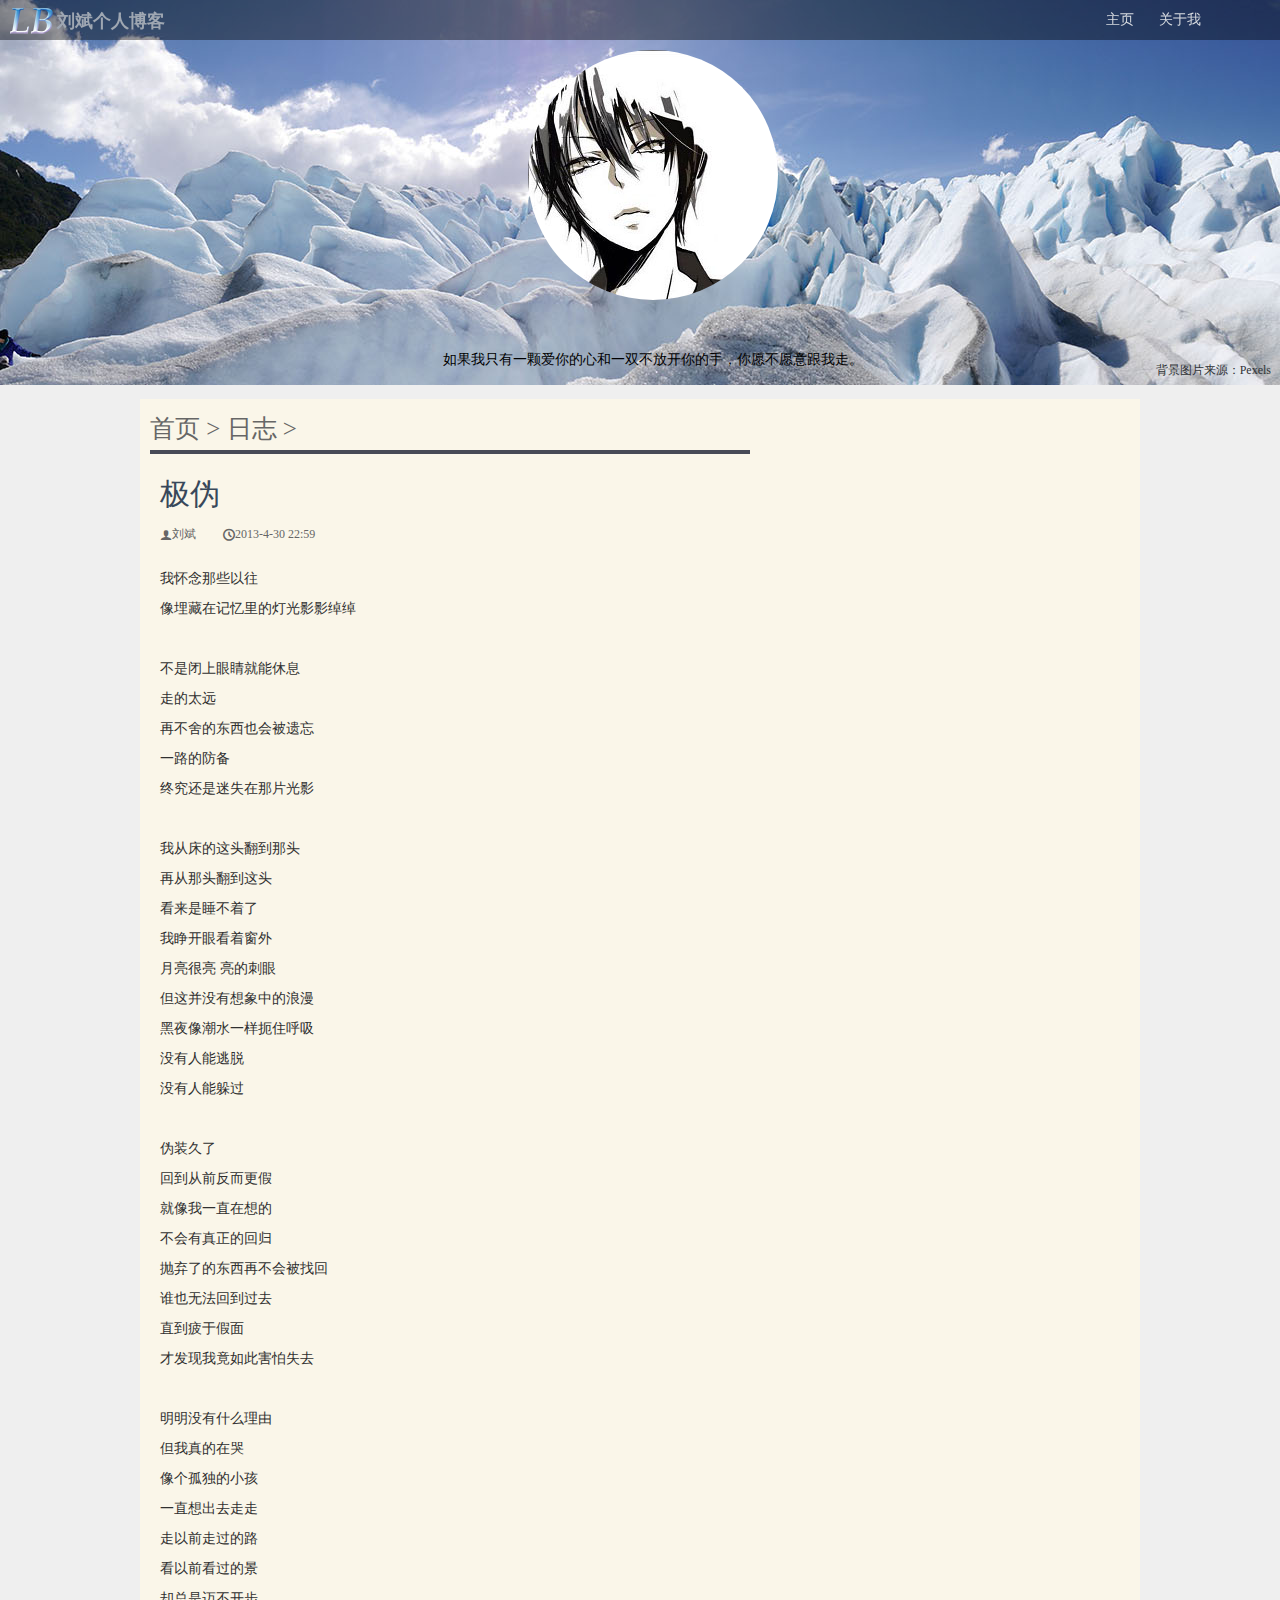
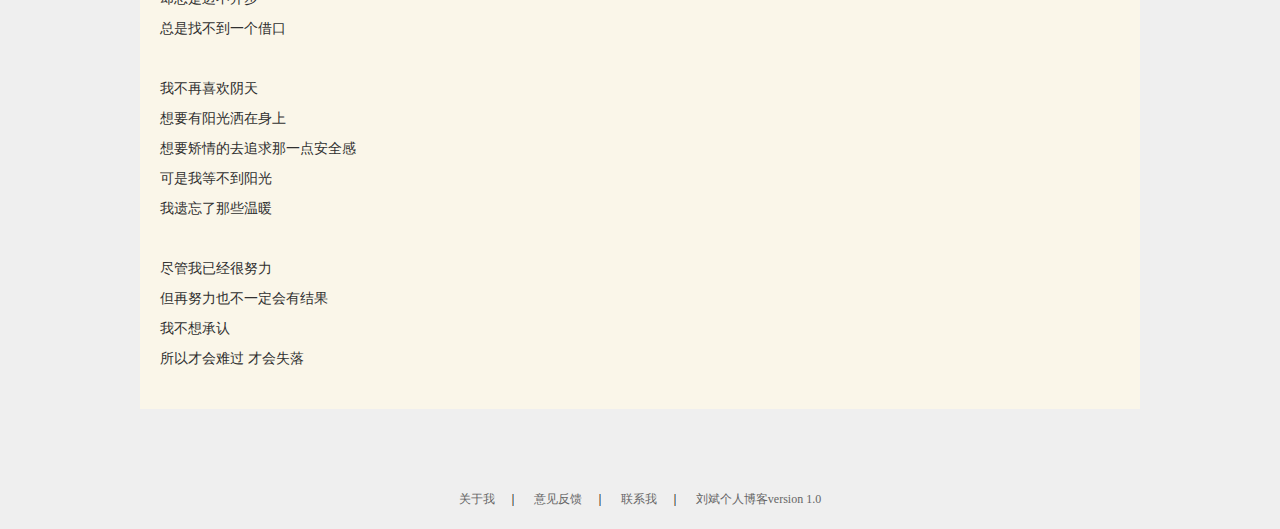
<file: mylog/log5.html>
<!DOCTYPE html>
<html>
<head>
	<meta charset="utf-8">
	<title>我的日志</title>	
	<link rel="icon" href="../favicon.ico" type="image/x-icon" />
    <link rel="shortcut icon" href="../favicon.ico" type="image/x-icon" />
	<link rel="stylesheet" type="text/css" href="../css/common.css">
	<link rel="stylesheet" type="text/css" href="../css/log.css">	
	<link rel="stylesheet" type="text/css" href="../css/style.css">
</head>
<body>

<div class="head">
		<div class="headicon">
			<img src="../images/lb.png">
			<span>刘斌个人博客</span>
		</div>
		<div class="headnavi">
			<ul>
				<li><a href="../index.html">主页</a></li>
				<li><a href="../aboutme/aboutme.html" target="_blank">关于我</a></li>
			</ul>						
		</div>
</div>
<iframe src="../head.html" width="102%" height="385px" frameborder="0" scrolling="no"></iframe>

<div class="midbody">
<div class="nowlocation">
	<a href="../index.html">首页</a> > 日志 >
</div>
<div class="logtitle">
	极伪
</div>
<div class="loginfo">
	<span class="icon-user"></span>刘斌　　
	<span class="icon-clock"></span>2013-4-30 22:59
</div>
<div class="logcontent">
我怀念那些以往<br>
像埋藏在记忆里的灯光影影绰绰<br><br>

不是闭上眼睛就能休息<br>
走的太远<br>
再不舍的东西也会被遗忘<br>
一路的防备<br>
终究还是迷失在那片光影<br><br>


 我从床的这头翻到那头<br>
再从那头翻到这头<br>
看来是睡不着了<br>
我睁开眼看着窗外<br>
月亮很亮 亮的刺眼<br>
但这并没有想象中的浪漫<br>
黑夜像潮水一样扼住呼吸<br>
没有人能逃脱<br>
没有人能躲过<br><br>

伪装久了<br>
回到从前反而更假<br>
就像我一直在想的<br>
不会有真正的回归<br>
 抛弃了的东西再不会被找回<br>
谁也无法回到过去<br>
直到疲于假面<br>
才发现我竟如此害怕失去<br><br>

明明没有什么理由<br>
但我真的在哭<br>
像个孤独的小孩<br>
一直想出去走走<br>
走以前走过的路<br>
看以前看过的景<br>
却总是迈不开步<br>
总是找不到一个借口<br><br>

我不再喜欢阴天<br>
想要有阳光洒在身上<br>
想要矫情的去追求那一点安全感<br>
可是我等不到阳光<br>
我遗忘了那些温暖<br><br>

尽管我已经很努力<br>
但再努力也不一定会有结果<br>
我不想承认<br>
所以才会难过 才会失落 <br><br>

</div>
</div>

<div class="bottom">
<ul>
	<li><a href="../aboutme/aboutme.html" target="_blank">关于我</a>　｜　</li>
	<li><a href="../aboutme/aboutme.html" target="_blank">意见反馈</a>　｜　</li>
	<li><a href="../aboutme/aboutme.html" target="_blank">联系我</a>　｜　</li>
	<li><a href="../index.html">刘斌个人博客version 1.0</a></li>
</ul>
</div>
	
</body>
</html>
</file>
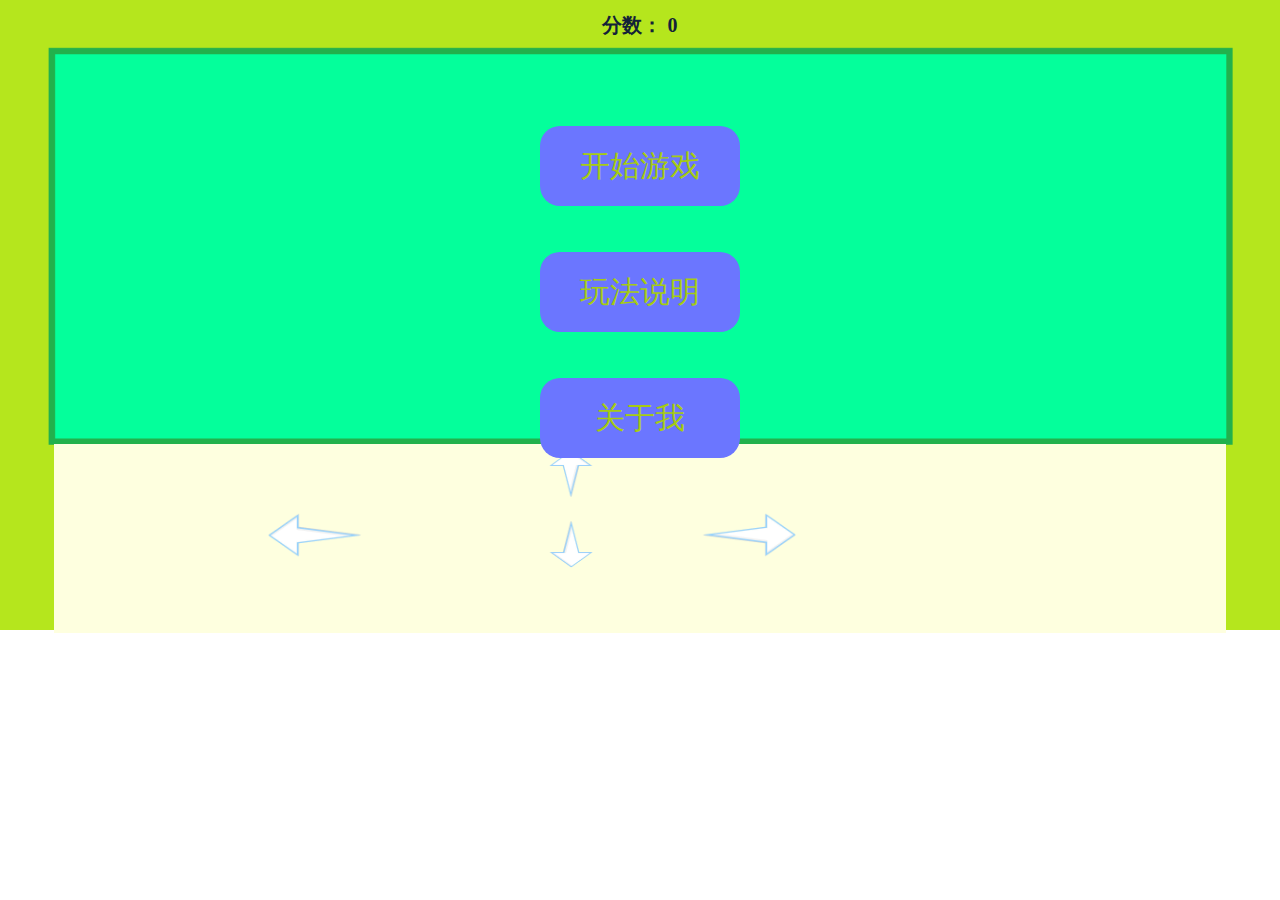
<file: games/snake/demo.html>
<!DOCTYPE html>
<html>
<head>

<meta charset="utf-8">
<meta name="viewport" content="width=device-width,height=device-height,inital-scale=1.0,maximum-scale=1.0,user-scalable=no;">
<title></title>
<link href="demo.css" rel="stylesheet" type="text/css">

</head>
<body>
<div class="startPage" id="startPage">
	<div class="startBtn" id="startBtn">开始游戏</div>
	<div class="descripBtn" id="descripBtn">玩法说明</div>
	<a href="../../aboutme/aboutme.html" target="_blank"><div class="aboutMeBtn" id="aboutMeBtn">关于我</div></a>
</div>
<div class="wrapper">
	<div class="left-side">
		<img src="images/stop.png" id="startP">
	</div>
	<div class="main">
		<div class="header">
			<div class="score">
				分数：
				<span id="score">0</span>
			</div>
		</div>
		<div class="content" id="content">
			
		</div>
		<div class="mobile">
	<div class="left" id="mo_left"></div>
	<div class="up" id="mo_up"></div>
	<div class="right" id="mo_right"></div>
	<div class="down" id="mo_down"></div>
</div>
	</div>
</div>
<div class="loser" id="lose">
	<div class="con">
		<div class="close" id="close"></div>
		<span class="loserScore" id="loserScore"></span>
	</div>
</div>
<div class="description" id="description">
	<div class="close" id="des_close"></div>
	<h1>玩法说明</h1>
    <p>1.PC端玩家可以通过键盘↑、↓、←、→键或屏幕上的方向键操控，移动端玩家通过屏幕上的方向键操控</p>
    <p>2.蛇吃到红苹果加1分，吃到金苹果加3分，金苹果10秒钟出现一次，每次持续5秒</p>
    <p>3.跑出墙或碰到蛇身游戏结束，移动端中墙的判定会有一点偏差，造成的不便请见谅</p>
    <p>4.屏幕左上角的按钮可以　暂停/开始　游戏</p>
    <p>5.得分为20分后，蛇会加速一次，得分为40分后会再加速一次</p>
    <p>6.游戏中部分图片素材来源于百度图片</p>
</div>


<script type="text/javascript" src="demo.js"></script>
</body>
</html>
</file>
<file: css/common.css>
*{
	padding: 0;
	margin: 0;
	font-size: 12px;
	box-sizing: border-box;
	font-family: Microsoft Yahei;
}
a{
	color:#666;
	text-decoration: none;
}
li{
	list-style-type: none;
}
img{
	vertical-align: middle;
}
button{
	cursor: pointer;
}
button,input{
	font-family: Microsoft YaHei,tahoma,arial,
	Hiragino Sans GB,\\5b8b\4f53,sans-serif;	
}
.font1{	
	font-size: 50px;
	font-weight: bold;
	color: gray;			
}
.font2{
	font-size: 14px;
	color: #393e46;
}
.font3{
	color:#666;
	position: absolute;
	right: 0;
}
.font4{
	font-size: 14px;
	font-weight: bold;
}
</file>
<file: css/index.css>
html{
overflow-x: hidden;
}
body{
	background: #EFEFEF;
}
.head{
	width: 100%; 
	height: 40px;	
	position: fixed;
	top: 0;
	background: rgba(0,0,0,.4);	
	z-index: 999;
}
.headicon{
	display: inline-block;	
	height: 40px;	
	line-height: 40px;
	margin-left: 10px;		
}
.headnavi{	
	height: 40px;
	float: right;
	margin-right: 70px;		
}
.headnavi li{	
	height: 40px;	
	float: left;				
}
.headnavi a{
	display: inline-block;
	width: 60px;
	height: 40px;
	font-size: 14px;
	line-height: 40px;
	text-align: center;	
	color:#D7DADF;		
}
.headnavi a:hover{
	background: rgba(0,0,0,0.2);
}
.headicon img{
	display: inline-block;
	vertical-align: middle;
	width: 44px;
	height: 30px;		
}
.headicon span{
	display: inline-block;
	vertical-align: middle;	
	height: 30px;		
	font-size: 18px;
	font-family: FangSong;
	font-weight: bold;
	line-height: 30px;
	color: #9FA7B2;	
}

.midbody{	
	display: block;
	width:1000px;	
	padding: 5px;			
	margin:10px auto;		
}

.midbody dt{	
	position: relative;
	width: 310px;
    height: 70px;
    font-size: 50px;
	font-weight: bold;
	color: gray;   
    border-bottom: 5px solid #474a56;
}
.midbody dt a{	
    position: absolute;			
	right: 0;	
	bottom: 2px;
}
.midbody dt a:hover{
	text-decoration: underline;
}
.midbody div{
	border-radius: 10px;
	margin-top:12px;	
	background:#bbbbbb;
	transition: all 0.5s;
	padding: 5px;
}
.midbody div:hover{
	transform: scale(1.05);
}
.midul1{
	width: 320px;
	height: 810px;	
	float: left;
	margin-left: 10px;
}
.midul2{
    width: 320px;
	height: 810px;	
	float: left;
	margin-left: 10px;
}
.midul3{
	width: 320px;
	height: 810px;	
	float: left;
	margin-left: 10px;
}
.item1,.item2,.item6,.item7{
	width: 320px;
	height: 400px;		
}
.item3{
	width: 320px;
	height: 200px;		
}
.item4{
	width: 320px;
	height: 390px;		
}
.item5{
	width: 320px;
	height: 200px;		
}
.dl1 dd,.dl2 dd,.dl6 dd,.dl7 dd{
   width: 310px;
   height: 50px;
   position: relative;
   border-bottom: 1px solid #474a56; 
   margin-top:3px;
   line-height: 50px
}
.dl2 dd{
	line-height: 25px;
	color: #393e46;
}
.dl4 dd{
   width: 310px;
   height: 70px;  
   border-bottom: 1px solid #474a56;  
   margin-top:5px;
   line-height: 70px;
}
.dl3 dd,.dl5 dd{
	display: inline-block;
	width: 100px;
	height: 120px;
	text-align: center;
	position: relative;	
}
.dl3 dd img,.dl5 dd img{
	width: 100px;
	height: 100px;
}
.dl3 .font5{
	font-size: 30px;
	color: white;
	position: absolute;
	right: 5px;
	bottom: 20px;
}
.midbody a:hover{
	text-decoration: underline;
}
.bottom{
	display: block;
	width: 100%;
	height: 80px;
	margin-top: 70px;
	text-align: center;
	line-height: 100px;	
	float: left;	
}
.bottom ul{
	width: 600px;
	height: 60px;	
	line-height: 60px;
	text-align: center;   
    margin:20px auto;
    margin-bottom: 0;
}
.bottom li{
    display: inline;
	height: 60px;	
}
.bottom a:hover{
	text-decoration: underline;
}
</file>
<file: css/style.css>
@font-face {
  font-family: 'icomoon';
  src:  url('fonts/icomoon.eot?tgvbjo');
  src:  url('fonts/icomoon.eot?tgvbjo#iefix') format('embedded-opentype'),
    url('fonts/icomoon.ttf?tgvbjo') format('truetype'),
    url('fonts/icomoon.woff?tgvbjo') format('woff'),
    url('fonts/icomoon.svg?tgvbjo#icomoon') format('svg');
  font-weight: normal;
  font-style: normal;
  vertical-align: middle;
  text-align: center;
}

[class^="icon-"], [class*=" icon-"] {
  /* use !important to prevent issues with browser extensions that change fonts */
  font-family: 'icomoon' !important;
  speak: none;
  font-style: normal;
  font-weight: normal;
  font-variant: normal;
  text-transform: none;
  vertical-align: middle;
  text-align: center;
  line-height: 1;

  /* Better Font Rendering =========== */
  -webkit-font-smoothing: antialiased;
  -moz-osx-font-smoothing: grayscale;
}

.icon-home2:before {
  content: "\e901";
}
.icon-images:before {
  content: "\e90e";
}
.icon-file-text:before {
  content: "\e922";
}
.icon-clock:before {
  content: "\e94e";
}
.icon-mobile2:before {
  content: "\e959";
}
.icon-user:before {
  content: "\e971";
}
.icon-search:before {
  content: "\e986";
}
.icon-cross:before {
  content: "\ea0f";
}
.icon-checkmark:before {
  content: "\ea10";
}
.icon-circle-up:before {
  content: "\ea41";
}
.icon-circle-right:before {
  content: "\ea42";
}
.icon-circle-down:before {
  content: "\ea43";
}
.icon-circle-left:before {
  content: "\ea44";
}
.icon-ctrl:before {
  content: "\ea50";
}
.icon-ctrl1:before {
  content: "\ea51";
}
.icon-ctrl2:before {
  content: "\ea52";
}
</file>
<file: css/head.css>
.headimg{
	display:block;
	width: 100%;
	height: 385px;	
	background-image: url("../images/headimg.jpg");
	background-size: cover;	
	position: relative;	
	z-index: 0;	
	margin:0 auto;
	overflow: hidden;
}

.mypic{
	width: 250px;
	height: 250px;
	background: url("../images/mypic.jpg");
	border-radius: 50%;
	margin: 50px auto;	
	position: relative;	
}
.inmypic{
	width: 200px;
	height: 60px;	
	position: absolute;
	top: 95px;
	left:25px; 
	z-index: -1;
}
.inmypic li{
	width: 200px;
	height: 60px;
	border-radius: 10px;
	background: rgba(255,255,255,.6);
	position: absolute;
	top: 0px;
	left:0px;		
	line-height: 60px;
	text-align: center;
	font-size: 20px;
	font-family: FangSong;
    transition: all 1s;
}
.mypic:hover li:nth-child(1){
	left: -280px;
	top:-90px;	
}
.mypic:hover li:nth-child(2){
	left: -220px;
	top:80px;	
}
.mypic:hover li:nth-child(3){
	left: 280px;
	top:-90px;	
}
.mypic:hover li:nth-child(4){
	left: 220px;
	top:80px;	
}

.myword{
	height: 30px;
	font-size: 14px;		
	text-align: center;
	line-height: 30px;	
	position: absolute;
	left: 50%;
	transform: translate(-50%);
	bottom:10px;
	
}
.picsource{	
	height: 20px;		
	position: absolute;
	right: 35px;
	bottom: 5px;
	text-align: right;
	line-height: 20px;
	
}
.picsource a{
	color: #313437;	
	
}
.picsource a:hover{
	color:black;
}
</file>
<file: css/log.css>
html{
overflow-x: hidden;
}
body{
	background: #EFEFEF;		
}
.head{
	width: 100%; 
	height: 40px;	
	position: fixed;
	top: 0;
	background: rgba(0,0,0,.4);	
	z-index: 999;
}
.headicon{
	display: inline-block;	
	height: 40px;	
	line-height: 40px;
	margin-left: 10px;		
}
.headnavi{	
	height: 40px;
	float: right;
	margin-right: 70px;		
}
.headnavi li{	
	height: 40px;	
	float: left;				
}
.headnavi a{
	display: inline-block;
	width: 60px;
	height: 40px;
	font-size: 14px;
	line-height: 40px;
	text-align: center;	
	color:#D7DADF;		
}
.headnavi a:hover{
	background: rgba(0,0,0,0.2);
}
.headicon img{
	display: inline-block;
	vertical-align: middle;
	width: 44px;
	height: 30px;		
}
.headicon span{
	display: inline-block;
	vertical-align: middle;	
	height: 30px;		
	font-size: 18px;
	font-family: FangSong;
	font-weight: bold;
	line-height: 30px;
	color: #9FA7B2;	
}
.midbody{	
	display: block;
	width:1000px;		
	padding: 5px;	
	padding-left: 20px;			
	margin:10px auto;	
	background: #faf6e9; 
}
.nowlocation{
	width: 600px;
	height: 50px;
    font-size: 25px;
    color: #666;
    line-height: 50px;
    border-bottom: 4px solid #474a56;
    margin-left: -10px;    
}
.nowlocation a{   
    font-size: 25px;
    color: #666;
    line-height: 50px;
}
.logtitle{
	width: 600px;
	height: 60px;
	font-size: 30px;
	font-weight: 500;
	color: #38485A;
	line-height: 60px;
	margin-top: 10px;
}
.loginfo{
	width:600px;
	height: 20px;
	color: #666;
	line-height: 20px;
}
.logcontent{
	width:600px;	
	min-height: 500px;
    font-size: 14px;
    color: #303030;
    line-height: 30px;
    margin-top: 20px;
}
.logcontent a{
	font-size: 14px;
}
.logcontent a:hover{
	text-decoration: underline;
}
.bottom{
	display: block;
	width: 100%;
	height: 80px;		
	margin-top: 30px;
	text-align: center;
	line-height: 100px;	
	float: left;
}
.bottom ul{
	width: 600px;
	height: 60px;	
	line-height: 60px;
	text-align: center;   
    margin:20px auto;
    margin-bottom: 0;
}
.bottom li{
    display: inline;
	height: 60px;	
}
.bottom a:hover{
	text-decoration: underline;
}
</file>
<file: css/album.css>
*{
	margin: 0;
	padding: 0;
	font-size: 14px;
}
html,body{
	width:100%;	
	height: 100%
}
body{
	width:100%;
	background: url(../images/albumBG.jpg) no-repeat;
	background-size: cover;	
}

.head{
	width: 100%; 
	height: 40px;	
	background: rgba(0,0,0,.4);	
}
.headnavi{	
	height: 40px;
	float: right;
	margin-right: 70px;		
}
.headnavi li{	
	height: 40px;	
	float: left;				
}
.headnavi a{
	display: inline-block;
	width: 60px;
	height: 40px;
	font-size: 14px;
	line-height: 40px;
	text-align: center;	
	color:#D7DADF;		
}
.headnavi a:hover{
	background: rgba(0,0,0,0.2);
}

.pic{
	width: 1000px;
	height: 500px;
	position: absolute;
	left: 50%;
	top:50%;
	margin-left: -500px;
	margin-top: -250px;	
	overflow: hidden;
}
.pic ul{
	width:3000px;
	height: 500px;	
}
.pic li{
	border: 1px solid gray;
	float: left;
	background: white;	
}
.pic li:first-child{
	background: rgba(0,0,0,0);
	border:none;
}
.pic li:last-child{
	background: rgba(0,0,0,0);
	border:none;
}
.pic .sideimgl,.pic .sideimgr{
	width: 300px;
	height: 350px;
	margin-top: 75px;
	text-align: center;
    line-height: 315px; 
}
.pic .sideimgl img,.pic .sideimgr img{
	max-width: 280px;
	max-height: 300px;
}
.pic .midimg{	
	width: 400px;
	height: 500px;	
    text-align: center;
    line-height: 470px; 
    margin-top:0;
}
.pic .midimg img{	
	max-width: 380px;
	max-height: 450px;
		
}
.pic .midimg p,.pic .sideimgl p,.pic .sideimgr p{
	display: block;
	height: 20px;	
    text-align: center;
    line-height: 20px;
}

.left,.right{
	width: 60px;
	height: 120px;
	position: absolute;	
	top: 50%;
	margin-top: -60px;
	background: rgba(0,0,0,.3);		
	text-align: center;
	overflow: hidden;
        z-index:200;
}
.icon-ctrl1,.icon-ctrl2{	
	display: inline-block;
	margin-top: 28px;
	margin-left: 13px;
	font-size: 60px;
    color: #fffdf6;	
}
.left:hover,.right:hover{
	background: rgba(0,0,0,.6);
	cursor:pointer;
}
.left{
	left: 10px;
}
.right{
	right: 10px;
}
.icon-ctrl2{	
    margin-left: -26px; 	
}

.turnl,.turnr{
	width: 300px;
	height: 350px;
	position: absolute;
	top: 50%;
	left: 50%;
	margin-top: -175px;	
	z-index: 100;		
}
.turnl{
	margin-left: -500px;
}
.turnr{
	margin-left: 200px;
}
</file>
<file: games/snake/demo.css>
*{
	margin:0;
	padding: 0;
}
.startPage{
	width: 100%;
	z-index:999;
	height: 630px;
	position:absolute;
	top:0;
	left:0;
}
.startBtn,.descripBtn,.aboutMeBtn{
	background-color: #6b76ff;
	height: 80px;
	width: 200px;
	border-radius: 20px;
	cursor:pointer;
	position: absolute;
	top:20%;
	left: 50%;
	transform: translateX(-100px);
	text-align: center;
	font-size: 30px;
	line-height: 80px;
	color:#a6cb12;
}
.descripBtn{
    top:40%;
}
.aboutMeBtn{
    top:60%;
}
.wrapper{
	width: 100%;
	height: 630px;
	background-image: url('images/background.png');
	background-size: 100% 100%;
	position: relative;

}
.left-side{
	width: 40px;
	position: absolute;
	height: 40px;
}
.left-side img{
	display: none;
	width: 100%;
	height: 100%;
}
.main{
	position: absolute;
	left: 4.2%;
    width: 91.6%;
    height: 100%;
}
.description{
	width: 80%;
	position: absolute;
	left: 10%;
	top:10%;
    background: #ebebe3;
    padding: 50px 20px;
    line-height: 30px;
    display: none;
}
.description h1{
	margin-left: 50%;
	transform: translateX(-62px);
	margin-bottom: 5%;
}
.header{
    width: 100%;
    height: 50px;
    text-align: center;

}
.score{
	line-height: 50px;
	color:#132238;
	font-size: 20px;
	font-weight: bolder;
}
.content{
	position: absolute;
	width: 100%;
	height: 61%;
	left: 0;
	top:8.4%;
}
.loser{
	display: none;
	position: absolute;
	width: 100%;
	height: 630px;
	top:0;
	left:0;
}
.con{
	background-image: url('images/loser.png');
	background-size: 100% 100%;
	width: 300px;
	height: 220px;
	position: absolute;
	margin:auto;
	left: 0;
	top:0;
	right: 0;
	bottom: 0;
	border-radius: 20px;
}
.loserScore{
	display: block;
	height: 30px;
	width: 40px;
	position: absolute;
	top:50%;
	left:26%;
	color:#222;
	font-size: 30px;
	font-weight: bolder;
}
.close{
	position: absolute;
	top:0;
	right: 0;
	height: 40px;
	width: 40px;
	background-image: url('images/close.png');
	background-size: 100% 100%;
	cursor:pointer;
}
.food{
	background-image: url('images/food.png');
	background-size: 100% 100%;
}
.goldfood{
	background-image: url('images/goldfood.png');
	background-size: 100% 100%;
}
.head{
	background-image: url('images/head.png');
	background-size: 100% 100%;
}
.body{
	background-image: url('images/body.png');
	background-size: 100% 100%;
}
.mobile{
	width: 100%;
	height: 30%;
	background: #feffdf;
	position: relative;
	top:62.5%;
	left: 0;
}
.mobile .left{
    width: 100px;
    height: 50px;
    background-image: url('images/left.png');
    background-size: 100% 100%;
    position: absolute;
    top:35%;
    /*left:24%;*/
    left:18%;
    
}
.mobile .up{
	width: 50px;
    height: 50px;
    background-image: url('images/up.png');
    background-size: 100% 100%;
    position: absolute;
    top:3%;
    left:42%;
    
}
.mobile .right{
	width: 100px;
    height: 50px;
    background-image: url('images/right.png');
    background-size: 100% 100%;
    position: absolute;
    top:35%;
    left: 55%;
    
}
.mobile .down{
	width: 50px;
    height: 50px;
    background-image: url('images/down.png');
    background-size: 100% 100%;
    position: absolute;
    top:40%;
    left: 42%;
    
}
</file>
